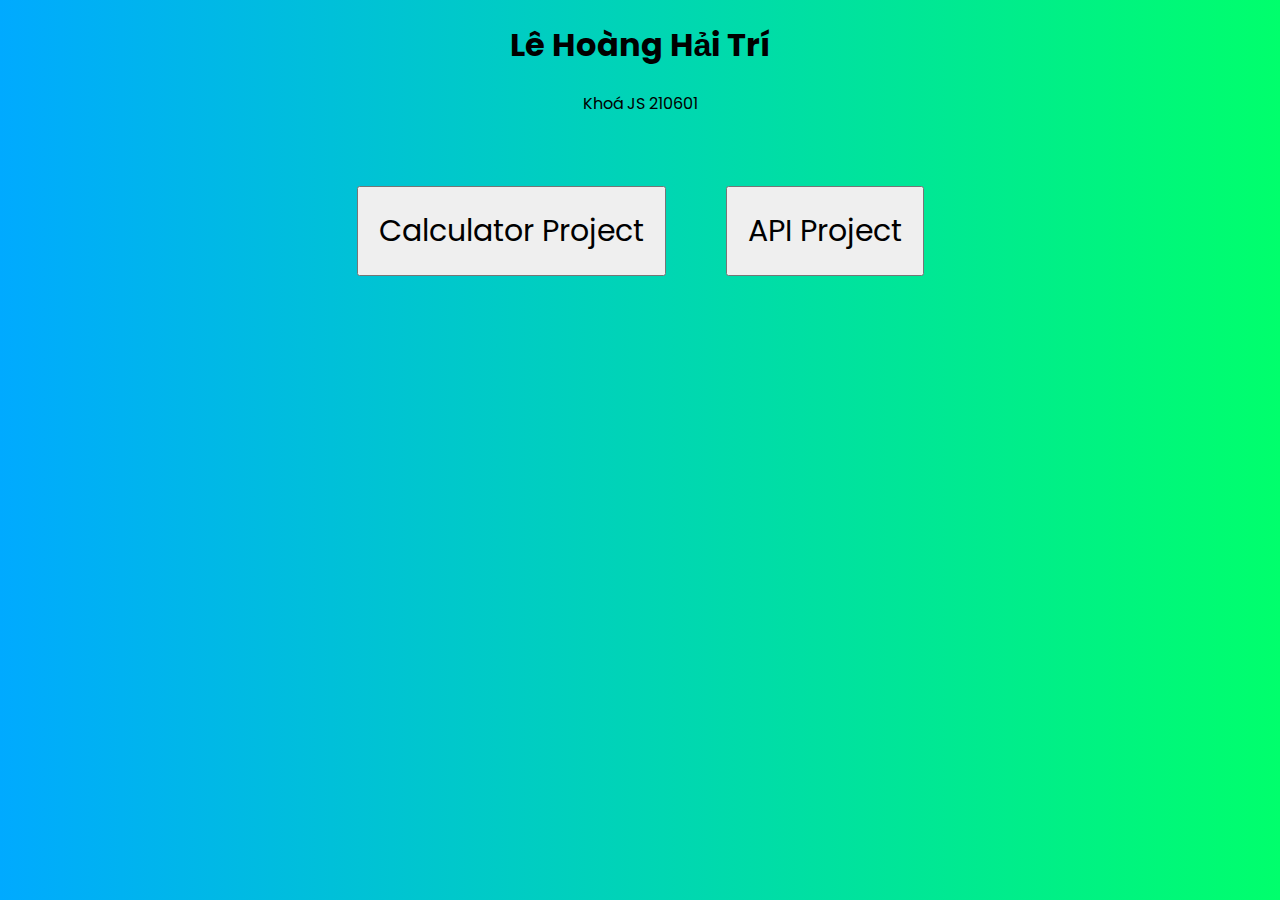
<file: index.html>
<!DOCTYPE html>
<html lang="en">

<head>
  <link rel="preconnect" href="https://fonts.googleapis.com">
  <link rel="preconnect" href="https://fonts.gstatic.com" crossorigin>
  <link
    href="https://fonts.googleapis.com/css2?family=Poppins:ital,wght@0,200;0,300;0,400;0,500;1,200;1,300;1,400;1,500&display=swap"
    rel="stylesheet">
  <meta charset="UTF-8">
  <meta name="viewport" content="width=device-width, initial-scale=1.0">
  <meta http-equiv="X-UA-Compatible" content="ie=edge">
  <title>My Projects</title>
  <link href="mystyle.css" rel="stylesheet">
</head>

<body>
  <h1>Lê Hoàng Hải Trí</h1>
  <p>Khoá JS 210601</p>

  <div class="pro-btn">
    <button>
      <a href="calculator/calculator.html">Calculator Project</a>
    </button>
    <button>
      <a href="jquery/posts.html">API Project</a>
    </button>
  </div>
</body>

</html>
</file>
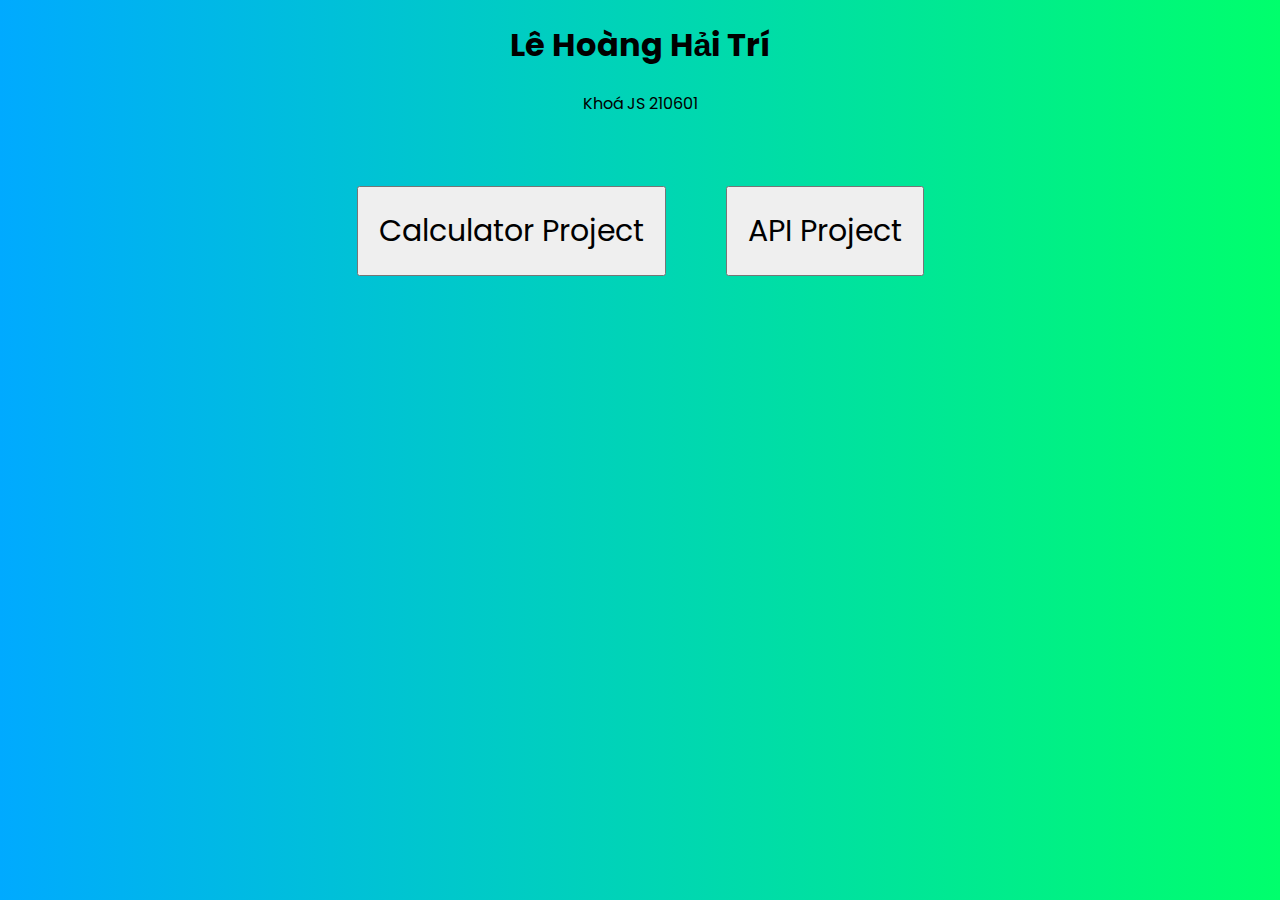
<file: mainforlder/index.html>
<!DOCTYPE html>
<html lang="en">

<head>
  <link rel="preconnect" href="https://fonts.googleapis.com">
  <link rel="preconnect" href="https://fonts.gstatic.com" crossorigin>
  <link
    href="https://fonts.googleapis.com/css2?family=Poppins:ital,wght@0,200;0,300;0,400;0,500;1,200;1,300;1,400;1,500&display=swap"
    rel="stylesheet">
  <meta charset="UTF-8">
  <meta name="viewport" content="width=device-width, initial-scale=1.0">
  <meta http-equiv="X-UA-Compatible" content="ie=edge">
  <title>My Projects</title>
  <link href="../mainforlder/style.css" rel="stylesheet">
</head>

<body>
  <h1>Lê Hoàng Hải Trí</h1>
  <p>Khoá JS 210601</p>

  <div class="pro-btn">
    <button>
      <a href="../calculator/calculator.html">Calculator Project</a>
    </button>
    <button>
      <a href="../jquery/posts.html">API Project</a>
    </button>
  </div>
</body>

</html>
</file>
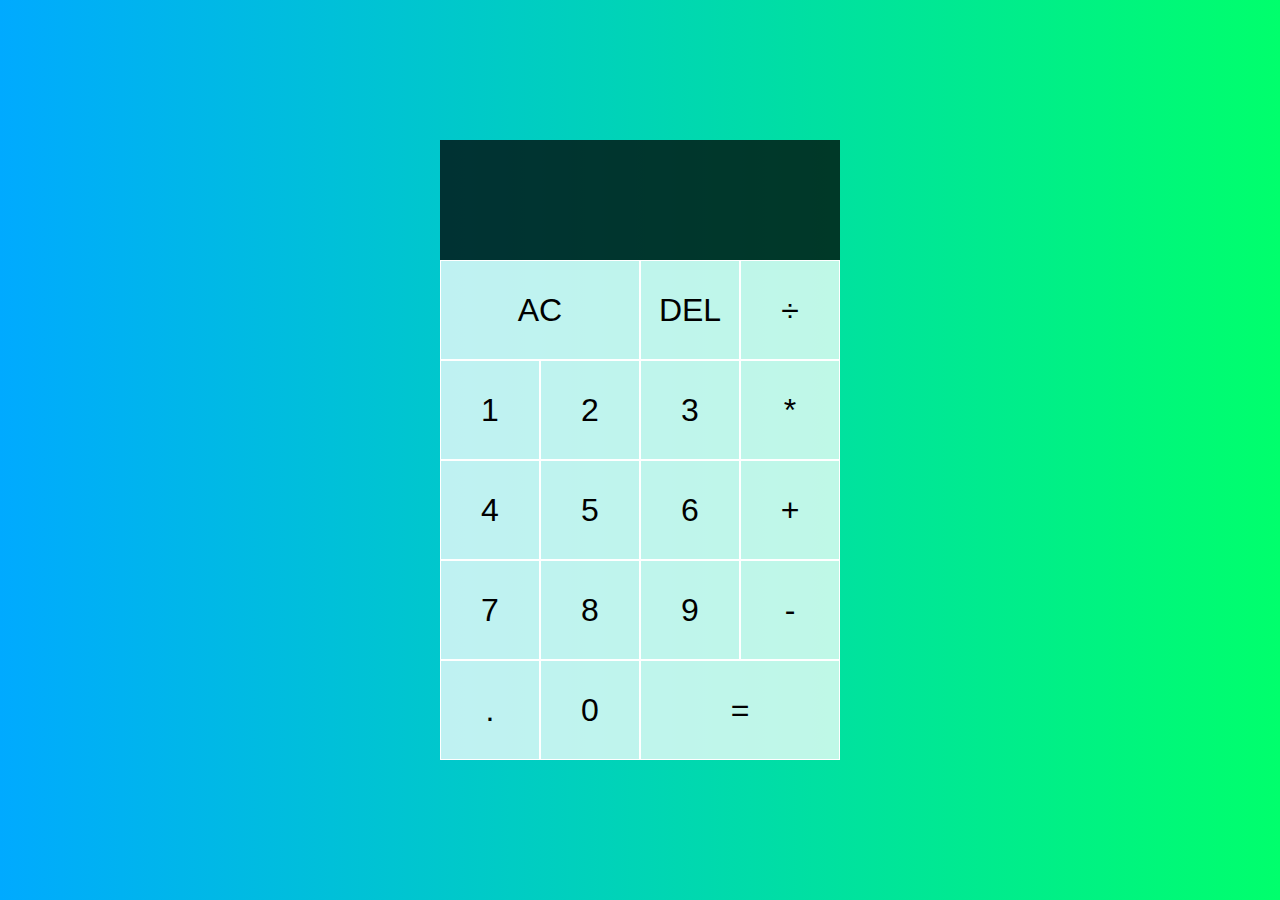
<file: calculator/calculator.html>
<!DOCTYPE html>
<html lang="en">
<head>
  <meta charset="UTF-8">
  <meta name="viewport" content="width=device-width, initial-scale=1.0">
  <meta http-equiv="X-UA-Compatible" content="ie=edge">
  <title>Calculator</title>
  <link href="styles.css" rel="stylesheet">
  <script src="main.js" defer></script>
</head>
<body>
  <div class="calculator-grid">
    <div class="output">
      <div data-previous-operand class="previous-operand"></div>
      <div data-current-operand class="current-operand"></div>
    </div>
    <button data-all-clear class="span-two">AC</button>
    <button data-delete>DEL</button>
    <button data-operation>÷</button>
    <button data-number>1</button>
    <button data-number>2</button>
    <button data-number>3</button>
    <button data-operation>*</button>
    <button data-number>4</button>
    <button data-number>5</button>
    <button data-number>6</button>
    <button data-operation>+</button>
    <button data-number>7</button>
    <button data-number>8</button>
    <button data-number>9</button>
    <button data-operation>-</button>
    <button data-number>.</button>
    <button data-number>0</button>
    <button data-equals class="span-two">=</button>
  </div>
</body>
</html>
</file>
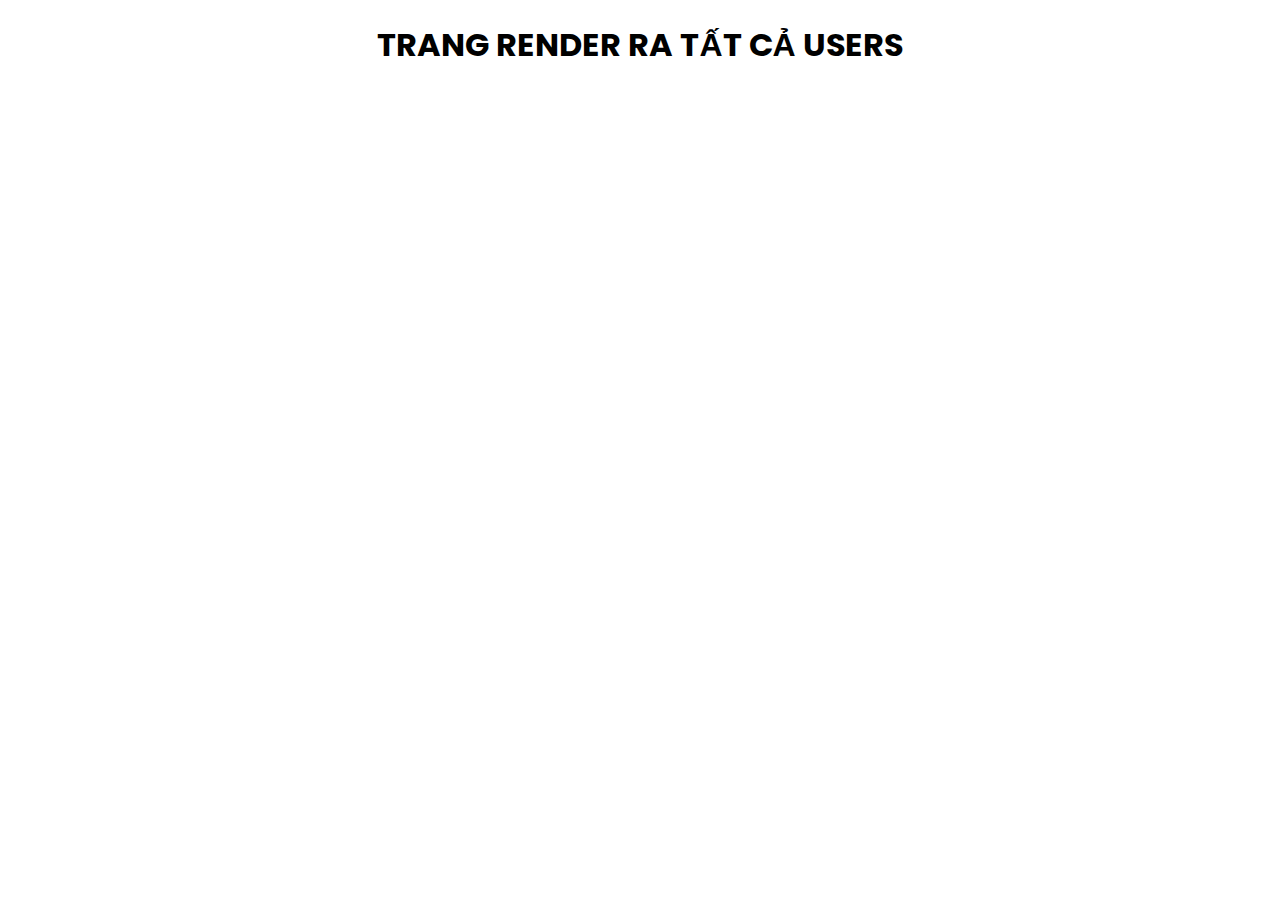
<file: jquery/allusers.html>
<!DOCTYPE html>
<html lang="en">
<head>
    <link rel="preconnect" href="https://fonts.googleapis.com">
    <link rel="preconnect" href="https://fonts.gstatic.com" crossorigin>
    <link
        href="https://fonts.googleapis.com/css2?family=Poppins:ital,wght@0,200;0,300;0,400;0,500;1,200;1,300;1,400;1,500&display=swap"
        rel="stylesheet">
    <meta charset="UTF-8">
    <meta http-equiv="X-UA-Compatible" content="IE=edge">
    <meta name="viewport" content="width=device-width, initial-scale=1.0">
    <title>ALL USERS</title>
    <link rel="stylesheet" href="style.css">
</head>
<body>
    <H1>TRANG RENDER RA TẤT CẢ USERS</H1>
    <div id="posts-block">
        
    </div>
    <p id="demo"></p>

</body>
<script src="allusers.js" ></script>

</html>
</file>
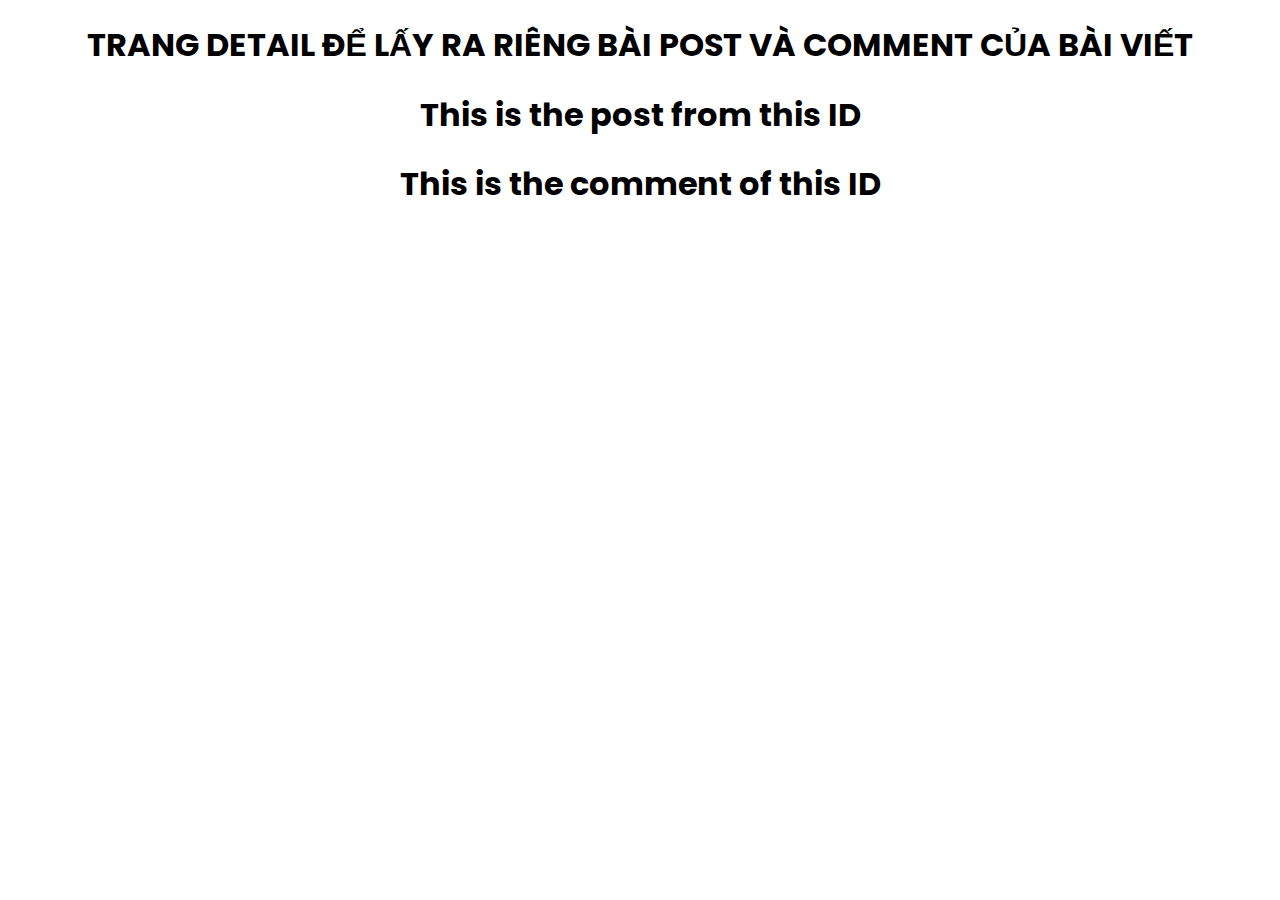
<file: jquery/detail.html>
<!DOCTYPE html>
<html lang="en">
<head>
    <link rel="preconnect" href="https://fonts.googleapis.com">
    <link rel="preconnect" href="https://fonts.gstatic.com" crossorigin>
    <link
        href="https://fonts.googleapis.com/css2?family=Poppins:ital,wght@0,200;0,300;0,400;0,500;1,200;1,300;1,400;1,500&display=swap"
        rel="stylesheet">
    <meta charset="UTF-8">
    <meta http-equiv="X-UA-Compatible" content="IE=edge">
    <meta name="viewport" content="width=device-width, initial-scale=1.0">
    <title>Trang Detail</title>
    <script src="https://ajax.googleapis.com/ajax/libs/jquery/3.4.1/jquery.min.js"></script>
    <link rel="stylesheet" href="style.css">

</head>
<body>
    <h1>TRANG DETAIL ĐỂ LẤY RA RIÊNG BÀI POST VÀ COMMENT CỦA BÀI VIẾT</h1>

    <h1>This is the post from this ID</h1>
    <div class="setmargin" id="posts-block-from-id">
        
    </div>
    <h1>This is the comment of this ID
    </h1>
    <div class="setmargin" id="comment-from-id">
        <p id="all-comments"></p>
        
    </div>


    
</body>
<script src="detail.js"></script>
</html>
</file>
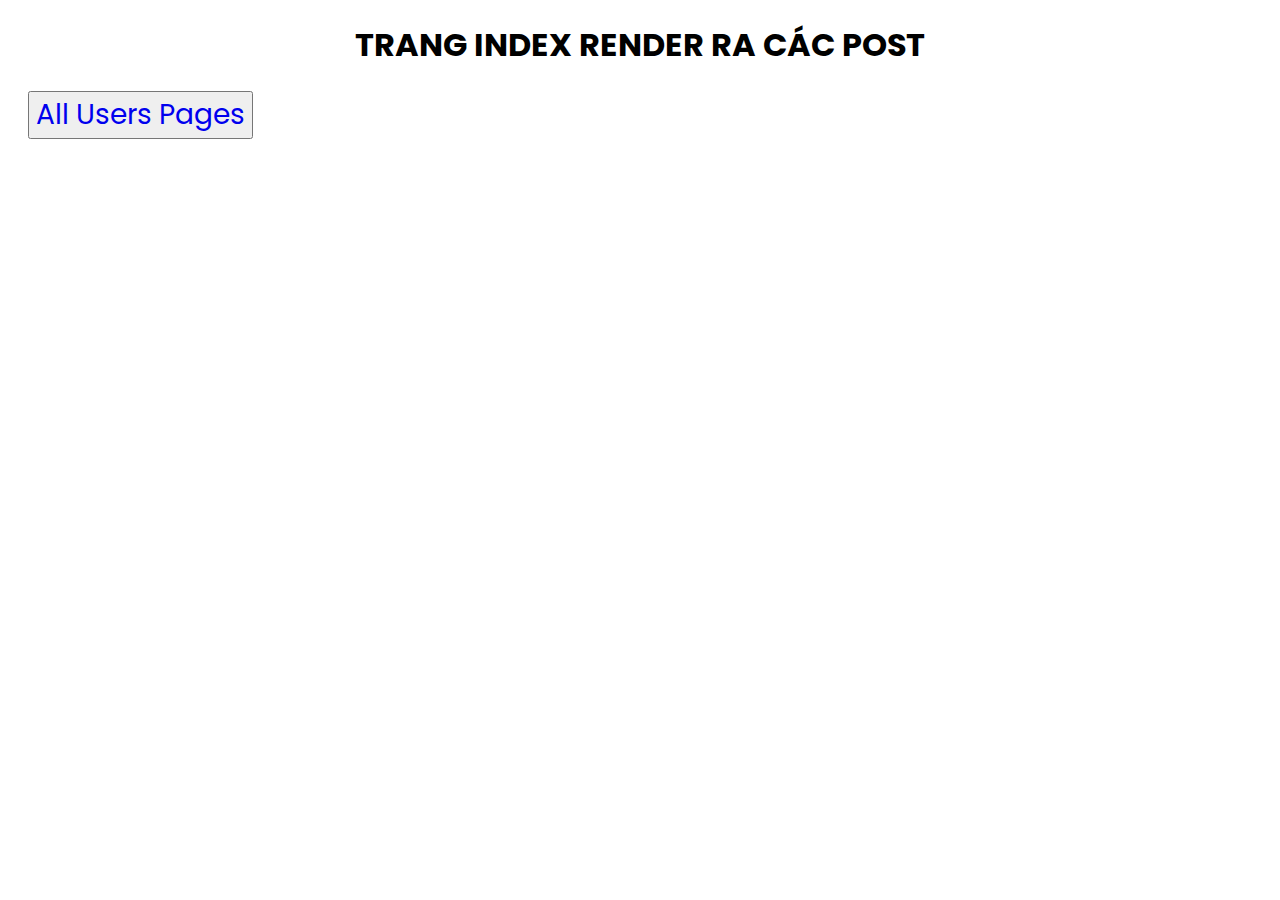
<file: jquery/posts.html>
<!DOCTYPE html>
<html lang="en">

<head>
    <link rel="preconnect" href="https://fonts.googleapis.com">
    <link rel="preconnect" href="https://fonts.gstatic.com" crossorigin>
    <link
        href="https://fonts.googleapis.com/css2?family=Poppins:ital,wght@0,200;0,300;0,400;0,500;1,200;1,300;1,400;1,500&display=swap"
        rel="stylesheet">
    <meta charset="UTF-8">
    <meta http-equiv="X-UA-Compatible" content="IE=edge">
    <meta name="viewport" content="width=device-width, initial-scale=1.0">
    <title>Fake api</title>
    <link rel="stylesheet" href="style.css">

</head>

<body>
    <h1>TRANG INDEX RENDER RA CÁC POST</h1>
    <button style="margin-left: 20px;">
        <a class="allusers" href="allusers.html">All Users Pages</a>
    </button>
    <br>
    <br>


    <div id="posts-block">


    </div>
    <p id="demo"></p>

</body>
<script src="main.js"></script>

</html>
</file>
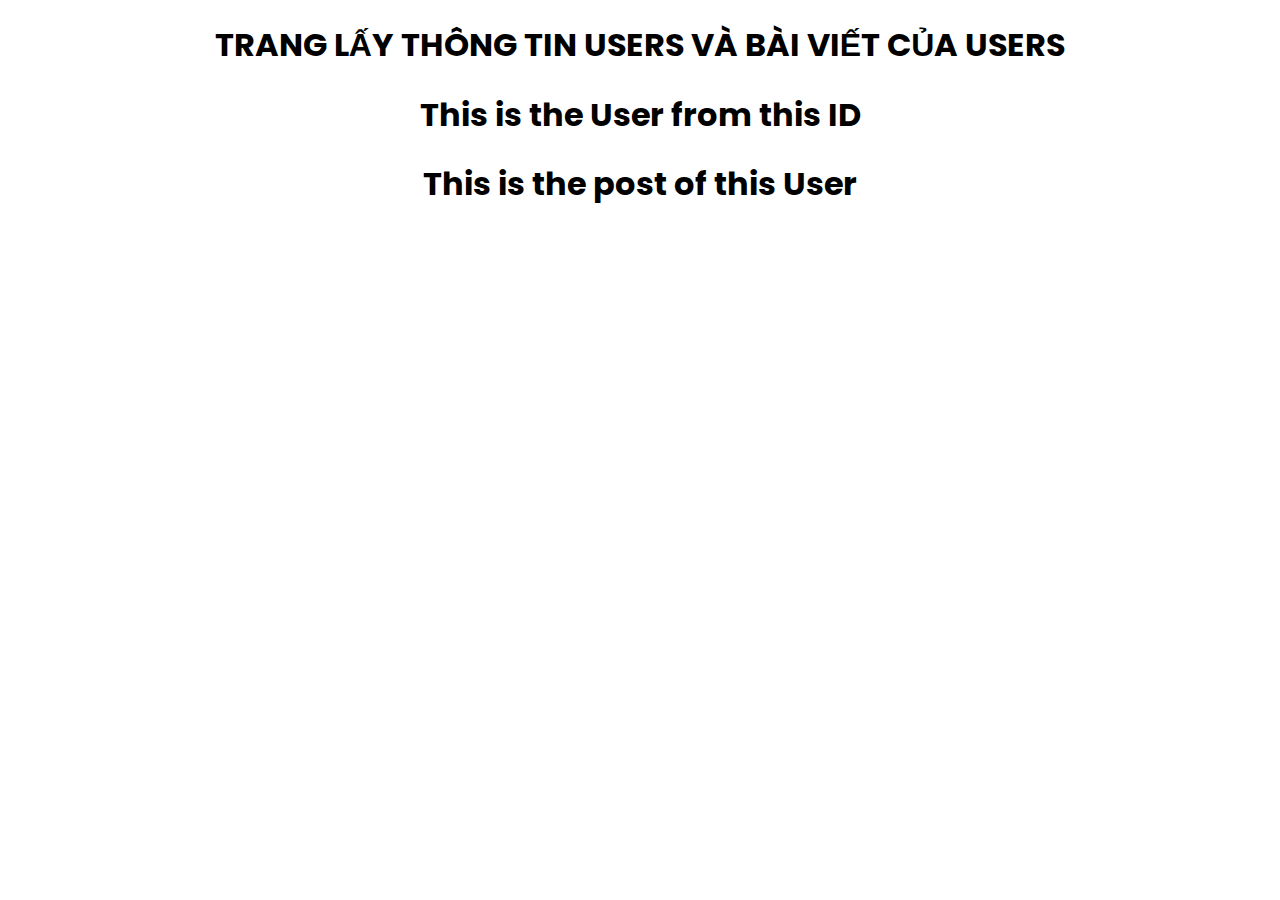
<file: jquery/user.html>
<!DOCTYPE html>
<html lang="en">
<head>
    <link rel="preconnect" href="https://fonts.googleapis.com">
    <link rel="preconnect" href="https://fonts.gstatic.com" crossorigin>
    <link
        href="https://fonts.googleapis.com/css2?family=Poppins:ital,wght@0,200;0,300;0,400;0,500;1,200;1,300;1,400;1,500&display=swap"
        rel="stylesheet">
    <meta charset="UTF-8">
    <meta http-equiv="X-UA-Compatible" content="IE=edge">
    <meta name="viewport" content="width=device-width, initial-scale=1.0">
    <title>Trang User</title>
    <script src="https://ajax.googleapis.com/ajax/libs/jquery/3.4.1/jquery.min.js"></script>
    <link rel="stylesheet" href="style.css">

</head>
<body>
    <H1>TRANG LẤY THÔNG TIN USERS VÀ BÀI VIẾT CỦA USERS</H1>
    <h1>This is the User from this ID</h1>
    <div class="setmargin"  id="user-from-id">
        
    </div>
    <h1>This is the post of this User
    </h1>
    <div class="setmargin"  id="posts-from-id">
        <p id="all-posts"></p>
        
    </div>


    
</body>
<script src="user.js"></script>
</html>
</file>
<file: mystyle.css>
*{
  font-family: 'Poppins', sans-serif;;

}
body{
    padding: 0;
    margin: 0;
    background: linear-gradient(to right, #00AAFF, #00FF6C);
  }

button{
  padding: 20px;
  margin: 0 30px;
}
.pro-btn{
  display: flex;
  margin: 70px auto;
  justify-content: center;
}
a{
  text-decoration: none;
  color: black;
  font-size: 30px;
}
h1, p{
  text-align: center;
}
</file>
<file: mainforlder/style.css>
*{
  font-family: 'Poppins', sans-serif;;

}
body{
    padding: 0;
    margin: 0;
    background: linear-gradient(to right, #00AAFF, #00FF6C);
  }

button{
  padding: 20px;
  margin: 0 30px;
}
.pro-btn{
  display: flex;
  margin: 70px auto;
  justify-content: center;
}
a{
  text-decoration: none;
  color: black;
  font-size: 30px;
}
h1, p{
  text-align: center;
}
</file>
<file: calculator/styles.css>
*, *::before, *::after {
    box-sizing: border-box;
    font-family: Gotham Rounded, sans-serif;
    font-weight: normal;
  }
  
  body {
    padding: 0;
    margin: 0;
    background: linear-gradient(to right, #00AAFF, #00FF6C);
  }
  
  .calculator-grid {
    display: grid;
    justify-content: center;
    align-content: center;
    min-height: 100vh;
    grid-template-columns: repeat(4, 100px);
    grid-template-rows: minmax(120px, auto) repeat(5, 100px);
  }
  
  .calculator-grid > button {
    cursor: pointer;
    font-size: 2rem;
    border: 1px solid white;
    outline: none;
    background-color: rgba(255, 255, 255, .75);
  }
  
  .calculator-grid > button:hover {
    background-color: rgba(255, 255, 255, .9);
  }
  
  .span-two {
    grid-column: span 2;
  }
  
  .output {
    grid-column: 1 / -1;
    background-color: rgba(0, 0, 0, .75);
    display: flex;
    align-items: flex-end;
    justify-content: space-around;
    flex-direction: column;
    padding: 10px;
    word-wrap: break-word;
    word-break: break-all;
  }
  
  .output .previous-operand {
    color: rgba(255, 255, 255, .75);
    font-size: 1.5rem;
  }
  
  .output .current-operand {
    color: white;
    font-size: 2.5rem;
  }
</file>
<file: jquery/style.css>
*{
    font-family: 'Poppins', sans-serif;;
}
.setmargin{
    margin: 0 60px;
    font-size: 24px;
}
#posts-block{
    margin: 0 60px;
    font-size: 24px;
}

.properties{
    font-weight: 700;
}
.posts-frame{
    border: 2px solid black;
    background-color: bisque;
    padding: 20px 20px;
}
h1{
    text-align: center;
}
.readmore{
    text-decoration: none;
    padding: 10px 10px;
    background-color: cornflowerblue;
    color: white;
    border-radius: 10px;
    text-align: center;
    
}
.allusers{
   text-decoration: none;
   font-size: 28px;
   
}
.properties{
    font-size: 28px;
}
p{
    font-size: 28px;
}
</file>
